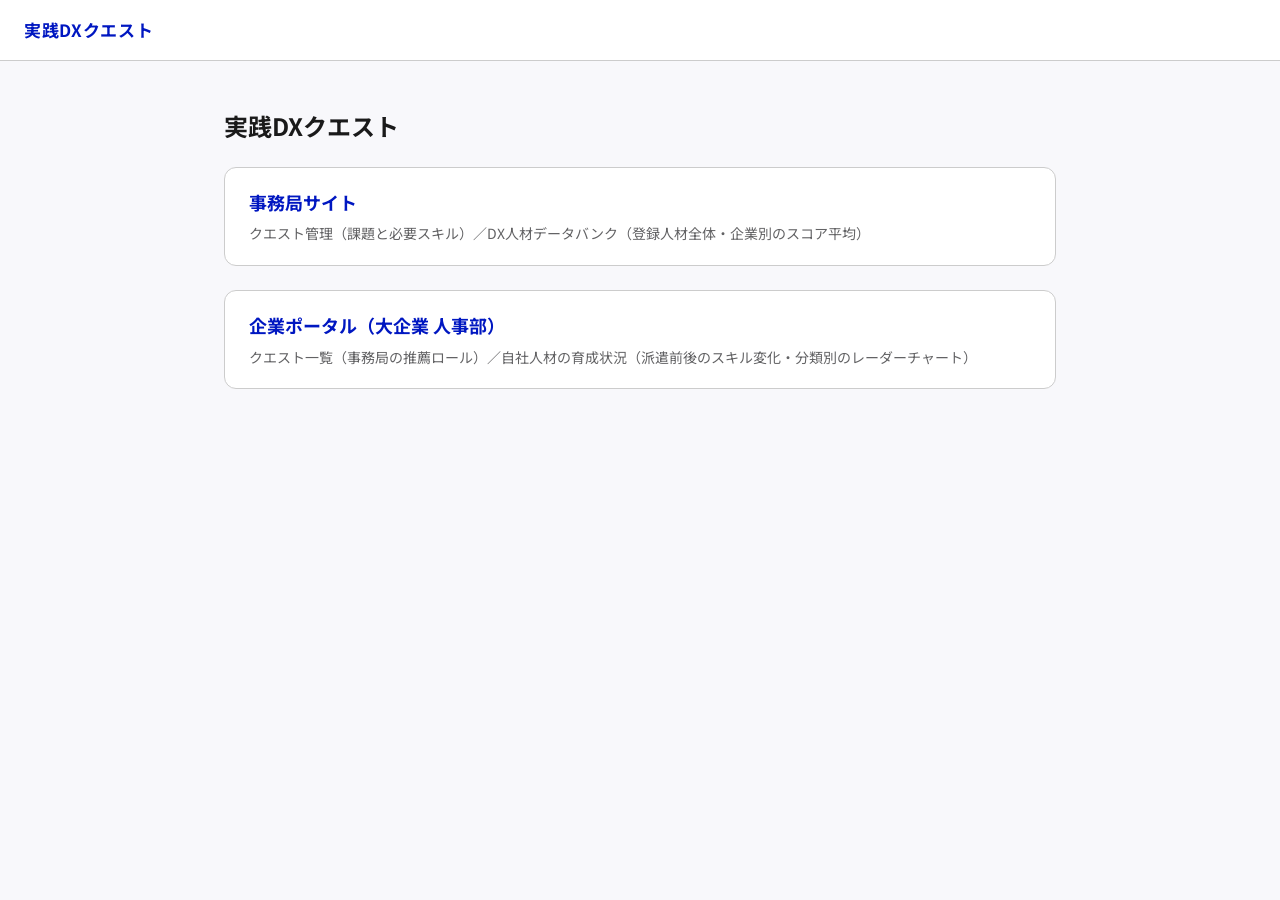
<file: index.html>
<!doctype html>
<html lang="ja">
<head>
<meta charset="utf-8">
<meta name="viewport" content="width=device-width, initial-scale=1">
<title>実践DXクエスト</title>
<meta name="description" content="大企業のDX人材を中小企業の課題解決に派遣し、実践を通じてDX人材を育てる「実践DXクエスト」のプロトタイプ">
<link rel="preconnect" href="https://fonts.googleapis.com">
<link rel="preconnect" href="https://fonts.gstatic.com" crossorigin>
<link href="https://fonts.googleapis.com/css2?family=Noto+Sans+JP:wght@400;500;700&display=swap" rel="stylesheet">
<link rel="stylesheet" href="assets/style.css">
</head>
<body class="dash">
<header class="hdr light">
  <div class="hdr-in">
    <a class="brand" href="./">実践DXクエスト</a>
  </div>
</header>
<main class="landing">
  <div class="stack" style="gap:8px">
    <h1>実践DXクエスト</h1>
  </div>
  <a class="entry" href="admin/">
    <h2>事務局サイト</h2>
    <p class="muted">クエスト管理（課題と必要スキル）／DX人材データバンク（登録人材全体・企業別のスコア平均）</p>
  </a>
  <a class="entry" href="company/">
    <h2>企業ポータル（大企業 人事部）</h2>
    <p class="muted">クエスト一覧（事務局の推薦ロール）／自社人材の育成状況（派遣前後のスキル変化・分類別のレーダーチャート）</p>
  </a>
</main>
</body>
</html>
</file>
<file: assets/style.css>
:root {
  --brand: #0B4F5C;
  --brand-dark: #073740;
  --brand-mid: #1C7686;
  --brand-soft: #E0F2F4;
  --brand-tint: #F2F8F9;
  --brand-line: #9FC7CE;
  --ink: #14232A;
  --ink-2: #33414A;
  --muted: #52616B;
  --line: #DCE3E6;
  --line-soft: #E8EEF0;
  --bg: #F4F6F7;
  --surface: #FFFFFF;
  --warn: #8F2F0A;
  --warn-bg: #FFEDE0;
  --warn-tint: #FFF8F3;
  --warn-line: #F2C4A6;
  --must: #B43C0C;
  --lv-a: #0B4F5C;
  --lv-b: #1C7686;
  --lv-c: #9FD0D7;
  --lv-d: #DDEFF1;
  --lv-z: #ECEFF1;
}

* { box-sizing: border-box; }
html { -webkit-text-size-adjust: 100%; }
body {
  margin: 0;
  background: var(--bg);
  color: var(--ink);
  font-family: 'Noto Sans JP', system-ui, -apple-system, 'Hiragino Sans', 'Yu Gothic UI', sans-serif;
  font-size: 14px;
  line-height: 1.6;
}
a { color: var(--brand); }
a:hover { color: var(--brand-dark); }
button { font-family: inherit; font-size: inherit; color: inherit; }
h1, h2, h3, p, dl, dd, ol { margin: 0; }
h1 { font-size: 24px; line-height: 1.4; }
h2 { font-size: 16px; }
h3 { font-size: 14px; }

/* ---- header ---- */
/* 上のバーは常に表示（スクロールしても画面の上に残す） */
.hdr { background: var(--brand); color: #FFFFFF; position: sticky; top: 0; z-index: 20; }
html { scroll-padding-top: 80px; }
.hdr-in {
  max-width: 1360px; margin: 0 auto; padding: 0 24px; min-height: 60px;
  display: flex; flex-wrap: wrap; align-items: center; gap: 8px 32px;
}
.brand { font-weight: 700; font-size: 17px; letter-spacing: 0.04em; color: inherit; text-decoration: none; }
.brand small { font-weight: 400; font-size: 13px; margin-left: 10px; opacity: 0.85; }
.nav { display: flex; flex-wrap: wrap; gap: 4px; }
.nav a { color: #FFFFFF; text-decoration: none; padding: 8px 16px; border-radius: 6px; }
.nav a[aria-current="page"] { background: #FFFFFF; color: var(--brand); font-weight: 700; }
.hdr-meta { margin-left: auto; display: flex; align-items: center; gap: 12px; font-size: 12px; color: #CFE6EA; }
/* 利用者の表示（事務局／X社 人事部）。見ている人が分かるよう大きめに */
.who { background: #FFFFFF; color: var(--brand); font-weight: 700; font-size: 15px; letter-spacing: 0.04em; padding: 5px 16px; border-radius: 999px; }
.hdr.light { background: var(--surface); color: var(--ink); border-bottom: 1px solid var(--line); }
.hdr.light .brand { color: var(--brand); }
.hdr.light .brand small { color: var(--muted); opacity: 1; }
.hdr.light .nav a { color: var(--ink); }
.hdr.light .nav a[aria-current="page"] { background: var(--brand); color: #FFFFFF; }
.hdr.light .hdr-meta { color: var(--muted); }
.hdr.light .who { background: var(--brand); color: #FFFFFF; }

/* ---- layout ---- */
.wrap { max-width: 1360px; margin: 0 auto; padding: 24px; display: flex; flex-direction: column; gap: 20px; }
.split { display: flex; flex-wrap: wrap; gap: 24px; align-items: flex-start; }
.side { flex: 1 1 280px; display: flex; flex-direction: column; gap: 12px; }
.main { flex: 999 1 560px; min-width: 0; display: flex; flex-direction: column; gap: 20px; }
.stack { display: flex; flex-direction: column; gap: 8px; }
.row { display: flex; flex-wrap: wrap; gap: 8px; align-items: center; }
.between { display: flex; flex-wrap: wrap; justify-content: space-between; align-items: baseline; gap: 8px 16px; }
.grid { display: grid; gap: 12px; }
.g-160 { grid-template-columns: repeat(auto-fit, minmax(160px, 1fr)); }
.g-220 { grid-template-columns: repeat(auto-fit, minmax(220px, 1fr)); }
.g-260 { grid-template-columns: repeat(auto-fit, minmax(260px, 1fr)); }
.g-420 { grid-template-columns: repeat(auto-fit, minmax(min(420px, 100%), 1fr)); }

.card { background: var(--surface); border: 1px solid var(--line); border-radius: 12px; padding: 20px 24px; display: flex; flex-direction: column; gap: 16px; }
.card.lg { padding: 24px 28px; gap: 20px; }
.box { border: 1px solid var(--line); border-radius: 10px; padding: 12px 14px; }
.soft { background: var(--bg); border-radius: 8px; padding: 10px 14px; }
.muted { color: var(--muted); }
.small { font-size: 12px; }
.xs { font-size: 11px; }
.strong { font-weight: 700; }
.title-ink { color: var(--brand); }
.sub { font-size: 12px; color: var(--muted); }

/* ---- stats ---- */
.stats { display: grid; grid-template-columns: repeat(auto-fit, minmax(150px, 1fr)); gap: 12px; }
.stat { background: var(--surface); border: 1px solid var(--line); border-radius: 10px; padding: 10px 16px; }
.stat .k { font-size: 12px; color: var(--muted); }
.stat .v { font-size: 24px; font-weight: 700; }
.stat .v small { font-size: 13px; font-weight: 500; }
.stat.hi { background: var(--brand-soft); border-color: var(--brand-line); }
.stat.hi .k, .stat.hi .v { color: var(--brand); font-weight: 700; }

.rules { display: grid; grid-template-columns: repeat(auto-fit, minmax(260px, 1fr)); gap: 10px 24px; font-size: 12px; color: var(--ink-2); padding: 14px 20px; }
.rules strong { color: var(--ink); }

/* ---- controls ---- */
.pill {
  cursor: pointer; min-height: 40px; padding: 6px 14px; border-radius: 999px;
  border: 1px solid #B8C6CC; background: var(--surface); color: var(--ink); font-size: 13px; font-weight: 500;
}
.pill[aria-pressed="true"] { background: var(--brand); border-color: var(--brand); color: #FFFFFF; }
.pill.sq { border-radius: 8px; }
.tab {
  cursor: pointer; min-height: 44px; text-align: left; padding: 6px 14px; border-radius: 8px;
  border: 1px solid #B8C6CC; background: var(--surface); display: flex; flex-direction: column; line-height: 1.4;
}
.tab[aria-pressed="true"] { background: var(--brand); border-color: var(--brand); color: #FFFFFF; }
.tab .t1 { font-size: 11px; }
.tab .t2 { font-size: 13px; font-weight: 700; }
.qitem {
  cursor: pointer; text-align: left; background: var(--surface); border: 2px solid var(--line); border-radius: 10px;
  padding: 14px 16px; display: flex; flex-direction: column; gap: 6px; min-height: 44px; width: 100%;
}
.qitem[aria-pressed="true"] { background: var(--brand-tint); border-color: var(--brand); }
.linkbtn {
  cursor: pointer; background: none; border: 0; padding: 4px 0; text-align: left; min-height: 44px;
  display: flex; flex-direction: column;
}
.linkbtn .nm { font-weight: 700; color: var(--brand); text-decoration: underline; }
/* 派遣基準以上の社員の名前を強調 */
.linkbtn.hi .nm { font-size: 17px; color: var(--brand-dark); display: inline-flex; align-items: center; gap: 8px; }
.linkbtn.hi .nm, .hi-name { background: linear-gradient(transparent 58%, #FFE08A 58%); }
.hi-badge { font-size: 11px; font-weight: 700; color: #FFFFFF; background: var(--brand); border-radius: 4px; padding: 1px 6px; display: inline-block; }
.hi-name { color: var(--brand-dark); align-self: flex-start; }
.pill[aria-current="page"] { background: var(--brand); border-color: var(--brand); color: #FFFFFF; }

/* ---- radar chart ---- */
.radar-wrap { width: 100%; max-width: 860px; margin: 0 auto; }
.radar { width: 100%; height: auto; display: block; font-family: inherit; }
.radar .rd-tick { font-size: 12px; fill: var(--muted); }
.radar .rd-link { cursor: pointer; }
.radar .rd-name { font-size: 14px; font-weight: 700; fill: var(--brand); text-decoration: underline; }
.radar .rd-link:hover .rd-name, .radar .rd-link:focus .rd-name { fill: var(--brand-dark); }
.radar .rd-judge { font-size: 12px; font-weight: 700; }
.radar .rd-judge.ok { fill: var(--brand); }
.radar .rd-judge.ng { fill: var(--must); }
.radar .rd-judge.none { fill: var(--muted); font-weight: 400; }
.legend .sw { display: inline-block; width: 22px; height: 10px; }

/* ---- badges ---- */
.lv {
  display: inline-flex; align-items: center; justify-content: center; width: 26px; height: 26px;
  border-radius: 5px; font-weight: 700; flex: none;
}
.lv.sm { width: 22px; height: 22px; }
.lv-a { background: var(--lv-a); color: #FFFFFF; }
.lv-b { background: var(--lv-b); color: #FFFFFF; }
.lv-c { background: var(--lv-c); color: #0B2E35; }
.lv-d { background: var(--lv-d); color: #0B2E35; }
.lv-z { background: var(--lv-z); color: var(--ink-2); }
.lv-none { background: transparent; color: var(--muted); }
.lv.key { outline: 2px solid #E8A33D; outline-offset: 1px; }
.tag { font-size: 12px; font-weight: 700; padding: 2px 10px; border-radius: 999px; white-space: nowrap; display: inline-block; }
.tag.sq { border-radius: 6px; }
.t-ok { background: var(--brand-soft); color: var(--brand); }
.t-warn { background: var(--warn-bg); color: var(--warn); }
.t-gray { background: #ECEFF1; color: var(--ink-2); }
.t-strong { background: var(--brand); color: #FFFFFF; }
.t-must { background: var(--must); color: #FFFFFF; font-size: 11px; padding: 1px 8px; border-radius: 4px; }
.chip { display: inline-flex; gap: 8px; align-items: baseline; border: 1px solid var(--brand-line); background: var(--brand-tint); border-radius: 8px; padding: 6px 12px; }
.gap-chip { font-size: 11px; background: var(--warn-bg); color: var(--warn); border-radius: 4px; padding: 0 6px; }
.gap-chip.md { font-size: 12px; padding: 2px 8px; }
.legend { display: flex; flex-wrap: wrap; gap: 8px 16px; font-size: 12px; color: var(--ink-2); align-items: center; }
.legend span { display: inline-flex; align-items: center; gap: 6px; }

/* ---- bars ---- */
.bar { display: block; height: 8px; border-radius: 4px; background: var(--line-soft); overflow: hidden; }
.bar > span { display: block; height: 100%; background: var(--brand); }
.bar.thin { height: 6px; }
.bar.low > span { background: #C2571F; }

/* ---- tables ---- */
.scroll { overflow-x: auto; background: var(--surface); border: 1px solid var(--line); border-radius: 12px; }
.scroll.inner { border-radius: 10px; }
table { border-collapse: collapse; width: 100%; font-size: 13px; }
th, td { padding: 8px 12px; }
thead tr { background: var(--bg); }
thead th { text-align: left; }
tbody tr { border-top: 1px solid var(--line-soft); }
th.c, td.c { text-align: center; }
tr.grp { background: #EEF4F5; }
tr.grp th { text-align: left; font-size: 13px; }
tr.sel { background: var(--brand-tint); }
.vt { writing-mode: vertical-rl; display: inline-block; height: 170px; text-align: start; letter-spacing: 0.04em; font-weight: 500; font-size: 12px; }
.bl { border-left: 1px solid var(--line); }
.bl-soft { border-left: 1px solid #F0F3F4; }
.ratio { display: inline-block; min-width: 36px; padding: 2px 4px; border-radius: 5px; font-weight: 700; font-size: 12px; }
.r-full { background: var(--brand); color: #FFFFFF; }
.r-half { background: var(--lv-c); color: #0B2E35; }
.r-low { background: var(--warn-bg); color: var(--warn); }

/* ---- supply cards / candidates ---- */
.supply { border: 1px solid var(--line); border-radius: 10px; padding: 12px 14px; display: flex; flex-direction: column; gap: 6px; }
.supply.short { background: var(--warn-tint); border-color: var(--warn-line); }
.supply .nums { display: flex; gap: 16px; font-size: 12px; color: var(--ink-2); }
.supply .nums strong { font-size: 20px; color: var(--ink); }
.slot { border: 1px solid var(--line); border-radius: 10px; overflow: hidden; }
.slot-h { background: var(--bg); padding: 10px 14px; }
.cand { padding: 10px 14px; border-top: 1px solid var(--line-soft); display: grid; grid-template-columns: 28px minmax(0, 1fr) 120px; gap: 10px; align-items: start; }
.cand .rk { font-weight: 700; font-size: 16px; }

/* ---- judge box ---- */
.judge { border-radius: 10px; padding: 14px 16px; display: flex; flex-direction: column; gap: 4px; border: 1px solid var(--line); background: var(--bg); }
.judge.ok { background: var(--brand-soft); border-color: var(--brand-line); }
.judge.ok strong { color: var(--brand); }
.judge.warn { background: var(--warn-tint); border-color: var(--warn-line); }
.judge.warn strong { color: var(--warn); }
.judge strong { font-size: 16px; }

dl.kv { display: grid; grid-template-columns: auto minmax(0, 1fr); gap: 6px 16px; }
dl.kv dt { color: var(--muted); font-size: 13px; }
dl.meta { display: grid; grid-template-columns: repeat(auto-fit, minmax(160px, 1fr)); gap: 12px; }
dl.meta dt { font-size: 12px; color: var(--muted); }
dl.meta dd { font-weight: 500; }

/* ---- landing ---- */
.landing { max-width: 880px; margin: 0 auto; padding: 48px 24px; display: flex; flex-direction: column; gap: 24px; }
.entry { display: block; text-decoration: none; color: var(--ink); background: var(--surface); border: 1px solid var(--line); border-radius: 12px; padding: 20px 24px; }
.entry:hover { border-color: var(--brand); color: var(--ink); }
.entry h2 { color: var(--brand); font-size: 18px; margin-bottom: 6px; }

@media (max-width: 600px) {
  .wrap { padding: 16px; }
  .hdr-in { padding: 8px 16px; }
  .hdr-meta { margin-left: 0; }
  .card, .card.lg { padding: 16px; }
  .cand { grid-template-columns: 24px minmax(0, 1fr); }
  .cand > :last-child { grid-column: 2; }
}

/* 人事部：経歴タイムライン・自己評価 */
.visually-hidden { position: absolute; width: 1px; height: 1px; overflow: hidden; clip: rect(0 0 0 0); white-space: nowrap; }
.timeline { list-style: none; margin: 0; padding: 0 0 0 4px; }
.timeline li { position: relative; display: grid; grid-template-columns: 108px 1fr; gap: 4px 12px; padding: 0 0 14px 18px; border-left: 2px solid var(--line); }
.timeline li:last-child { padding-bottom: 0; border-left-color: transparent; }
.timeline li::before { content: ""; position: absolute; left: -7px; top: 3px; width: 12px; height: 12px; border-radius: 50%; background: var(--surface); border: 2px solid var(--brand-line); }
.timeline li.now::before { background: var(--brand); border-color: var(--brand); }
.tl-when { font-size: 12px; color: var(--ink-2); display: flex; flex-direction: column; align-items: flex-start; gap: 4px; }
.tl-what { display: flex; flex-direction: column; gap: 2px; min-width: 0; }
.sq-q { font-weight: 500; font-size: 13px; }
.sq-opts { list-style: none; margin: 0; padding: 0; display: flex; flex-direction: column; gap: 2px; font-size: 13px; color: var(--muted); }
.sq-opts li.on { color: var(--brand); font-weight: 700; }
.sq-mark { display: inline-block; width: 1.4em; }
.sq-level { display: flex; gap: 4px; }
.sq-level span { flex: 1; height: 10px; border-radius: 3px; background: var(--line-soft); }
.sq-level span.f { background: var(--brand); }
@media (max-width: 480px) { .timeline li { grid-template-columns: 1fr; } }

/* ==========================================================================
   企業ポータル（body.dash）：デジタル庁「ダッシュボードデザインの実践ガイドブック」準拠
   - 配色は同ガイドブックのテンプレート（Blue／Solid Gray）のカラーコード
   - グレーを基調にし、強調はキー色（Blue）1系統。達成・未達は Success／Error のセマンティック色
   - 3D・影・グラデーションなどの装飾は使わない
   ========================================================================== */
:root { --ok: var(--brand); --pos: var(--brand); }
body.dash {
  --brand: #0017C1;       /* Blue 900（Highlight／Link／チャート Primary） */
  --brand-dark: #1A1A1A;  /* Solid Gray 900 */
  --brand-mid: #3460FB;   /* Blue 600 */
  --brand-soft: #E8F1FE;  /* Blue 50 */
  --brand-tint: #E8F1FE;
  --brand-line: #C5D7FB;  /* Blue 200 */
  --ink: #1A1A1A;         /* Solid Gray 900 */
  --ink-2: #333333;       /* Solid Gray 800 */
  --muted: #626264;       /* Text Label */
  --line: #CCCCCC;        /* Solid Gray 200 */
  --line-soft: #F2F2F2;   /* Solid Gray 50 */
  --bg: #F8F8FB;          /* 背景 Standard */
  --warn: #CE0000;        /* Error */
  --warn-bg: #FDEEEE;     /* Red 50 */
  --warn-tint: #FDEEEE;
  --warn-line: #FFBBBB;   /* Red 200 */
  --must: #CE0000;
  --ok: #197A4B;          /* Success */
  --pos: #3460FB;         /* Positive（増加） */
  --lv-a: #0017C1; --lv-b: #3460FB; --lv-c: #C5D7FB; --lv-d: #E8F1FE; --lv-z: #F2F2F2;
}
/* 強調はマーカー（グラデーション）をやめ、文字の大きさ・太さとラベルで行う */
body.dash .linkbtn.hi .nm, body.dash .hi-name { background: none; }
/* 特に重要な指標は Highlight 背景（Blue 900 に白文字） */
body.dash .stat.hi { background: var(--brand); border-color: var(--brand); }
body.dash .stat.hi .k, body.dash .stat.hi .v, body.dash .stat.hi .cmp { color: #FFFFFF; }
body.dash .t-ok { background: #FFFFFF; color: var(--ok); box-shadow: inset 0 0 0 1px var(--ok); }
body.dash .lv-c, body.dash .lv-d { color: #1A1A1A; }

/* メタ情報（基準時点・更新日・出典・注記） */
.metainfo { display: flex; flex-wrap: wrap; gap: 2px 20px; margin: 0; font-size: 12px; color: var(--muted); }
.metainfo > div { display: flex; gap: 6px; }
.metainfo dt { font-weight: 700; }
.metainfo dd { margin: 0; }
/* KPI の比較値 */
.stat .cmp { font-size: 12px; color: var(--muted); }
/* 数値の列は右寄せ・等幅数字 */
th.num, td.num { text-align: right; font-variant-numeric: tabular-nums; white-space: nowrap; }
.delta { display: inline-block; min-width: 3.8em; margin-left: 6px; text-align: right; font-size: 12px; font-weight: 700; color: var(--pos); }
.ok-ink { color: var(--ok); }
.ng-ink { color: var(--must); }

/* レーダーチャートの系列（線種・マーカーの形でも区別） */
.radar .rd-grid { fill: none; stroke: var(--line); stroke-width: 1; }
.rd-req { fill: none; stroke: #4D4D4D; stroke-width: 2; stroke-dasharray: 6 4; }   /* Solid Gray 700・破線 */
.rd-pre { fill: none; stroke: #767676; stroke-width: 2; }                           /* Solid Gray 536・実線 */
.rd-pre-pt { fill: #767676; stroke: #FFFFFF; stroke-width: 1.5; }                   /* 四角 */
.rd-now { fill: var(--brand-mid); fill-opacity: 0.12; stroke: var(--brand); stroke-width: 2.5; }
.rd-now-pt { fill: var(--brand); stroke: #FFFFFF; stroke-width: 2; }                /* 丸 */
.radar .rd-judge.ok { fill: var(--ok); }
svg.lg { width: 28px; height: 12px; overflow: visible; flex: none; }

/* ---- 登録社員の絞り込み（企業ポータル） ---- */
.filters { display: flex; flex-wrap: wrap; align-items: flex-end; gap: 12px 20px; }
.filters .fld { display: flex; flex-direction: column; gap: 4px; min-width: 0; flex: 0 1 280px; }
.filters select, .filters input {
  min-height: 44px; padding: 8px 12px; border: 1px solid #B8C6CC; border-radius: 8px;
  background: var(--surface); color: var(--ink); font: inherit; font-size: 14px; width: 100%;
}
.filters select:focus-visible, .filters input:focus-visible { outline: 2px solid var(--brand); outline-offset: 1px; }
/* 一覧は高さを抑えてスクロール。見出し行は固定 */
.scroll.tall { max-height: 440px; overflow-y: auto; }
.scroll.tall thead th { position: sticky; top: 0; background: var(--bg); z-index: 1; }
#emp-detail { scroll-margin-top: 80px; }

/* ---- タブ（企業ポータル：会社全体／従業員） ---- */
.tabbar { display: flex; gap: 4px; border-bottom: 2px solid var(--line); }
.tabbtn {
  cursor: pointer; min-height: 44px; padding: 8px 22px; margin-bottom: -2px; font: inherit; font-size: 15px; font-weight: 700;
  color: var(--ink-2); background: none; border: 0; border-bottom: 3px solid transparent;
}
.tabbtn:hover { color: var(--brand); }
.tabbtn[aria-selected="true"] { color: var(--brand); border-bottom-color: var(--brand); }
.tabbtn:focus-visible { outline: 2px solid var(--brand); outline-offset: -2px; }
.radar .rd-name.plain { fill: var(--ink); text-decoration: none; }
.radar .rd-judge.info { fill: var(--ink-2); font-weight: 500; }
#emp-list td { vertical-align: middle; }
#emp-list .linkbtn { justify-content: center; }
</file>
